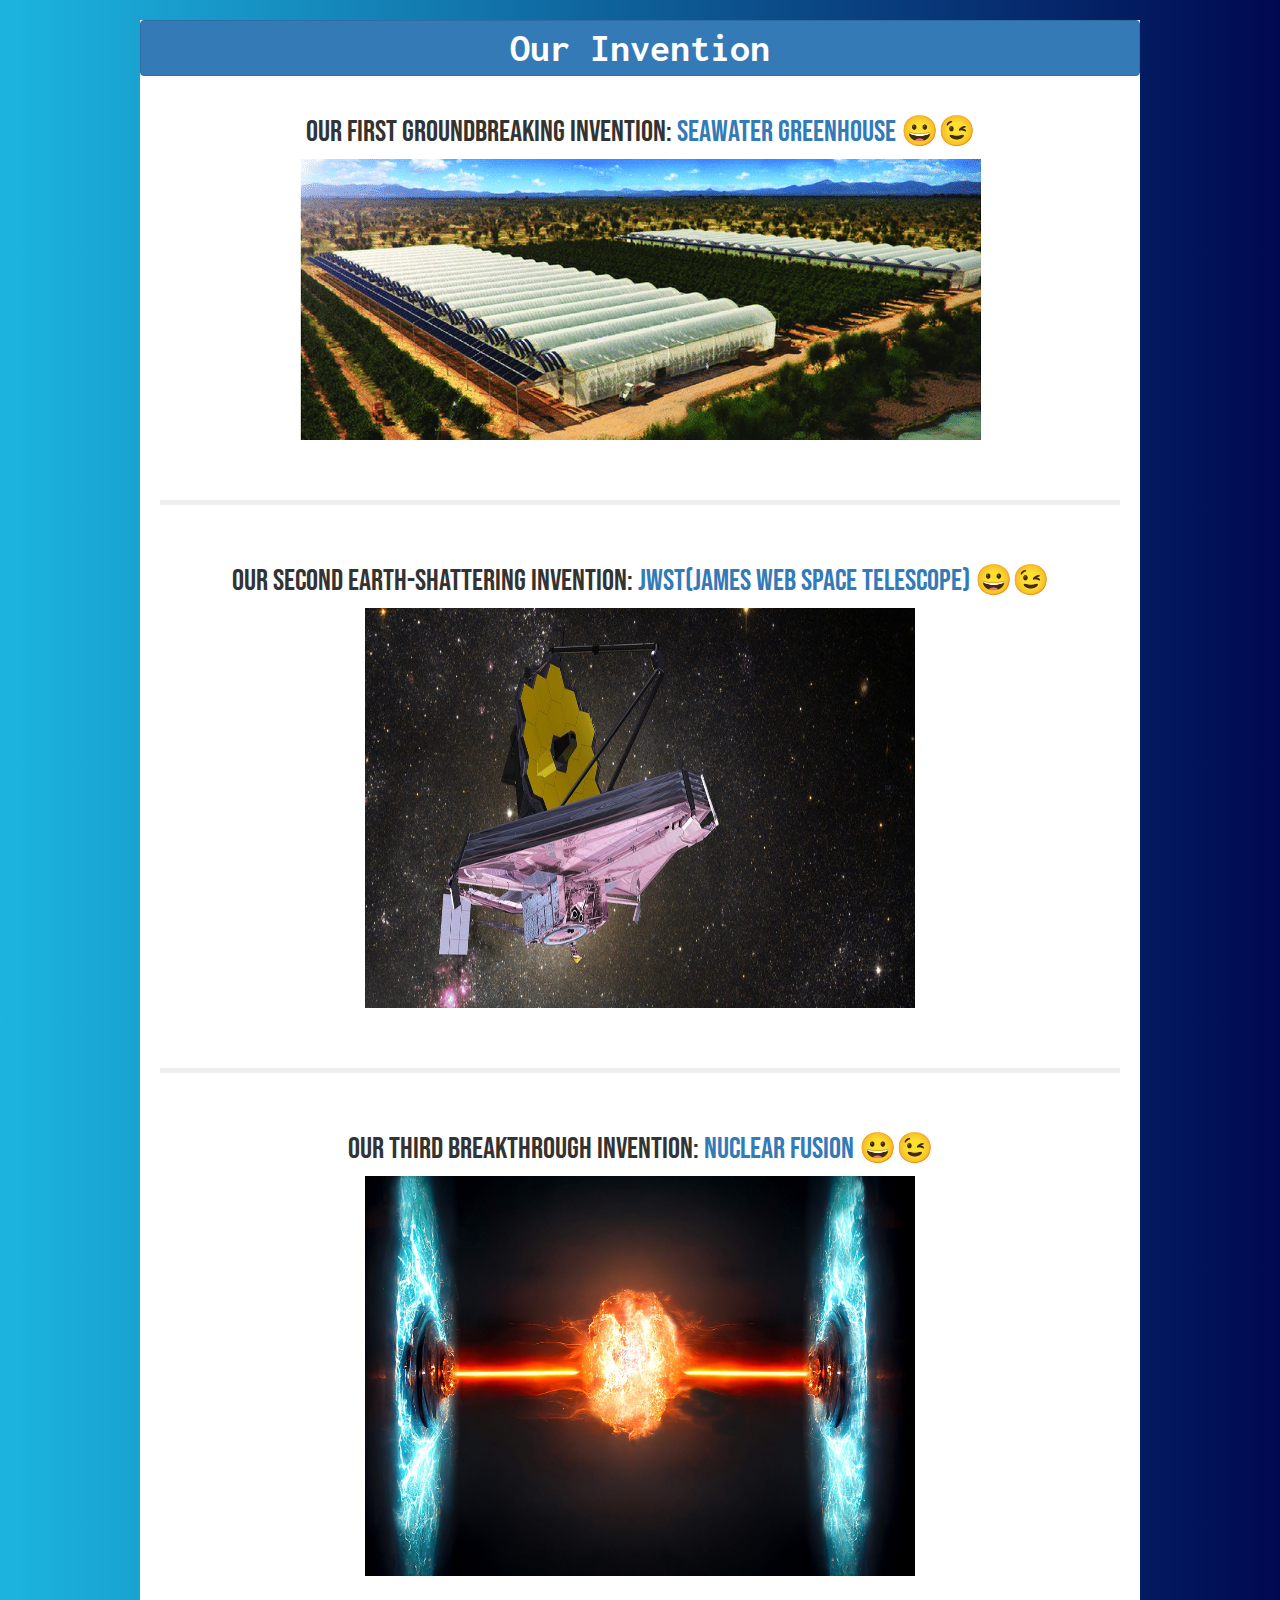
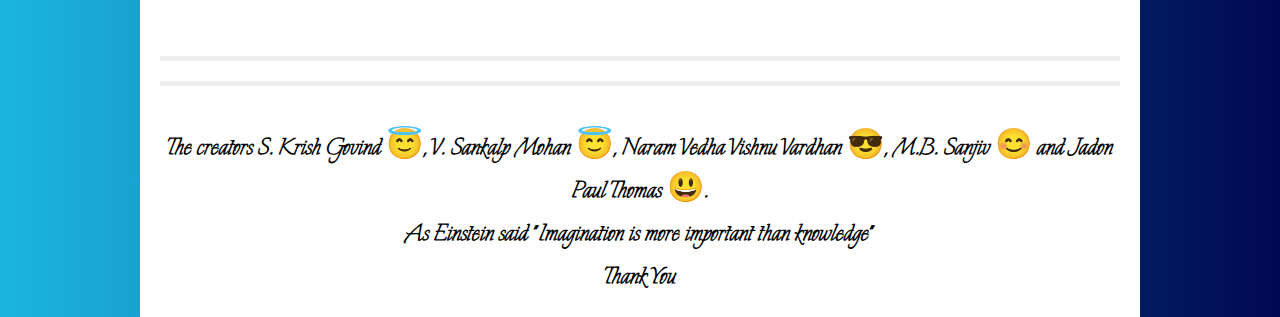
<file: index.html>
<!DOCTYPE html>
<html>
<head>
<link href="https://fonts.googleapis.com/css2?family=Bebas+Neue&family=Lobster+Two&display=swap" rel="stylesheet">
<meta name="viewport" content="width=device-width, initial-scale=1">
<link rel="stylesheet" href="https://maxcdn.bootstrapcdn.com/bootstrap/3.4.0/css/bootstrap.min.css">
<script src="https://ajax.googleapis.com/ajax/libs/jquery/3.4.1/jquery.min.js"></script>
<script src="https://maxcdn.bootstrapcdn.com/bootstrap/3.4.0/js/bootstrap.min.js"></script>
<link href="https://fonts.googleapis.com/css2?family=Inconsolata:wght@600&display=swap" rel="stylesheet">
<link rel="stylesheet" type="text/css" href="style.css">
<link href="https://fonts.googleapis.com/css2?family=Explora&display=swap" rel="stylesheet">
<title>ICT WEBPAGE &#9925;</title>
</head>
<body>
    <center>
<div id="wrapper" class="">

<h1 style="text-align: center; font: bold 40px 'Inconsolata', monospace; margin-top: 20px ;" class="btn-block btn btn-primary">Our Invention</h1>
<section>
<article>
<h2>Our First Groundbreaking Invention: <a href="2.html" target="_blank">SeaWater greenhouse &#128512;&#128521;</a></h2>
<img src="02.png" class="imgages">
<br>
</article>
<br><hr><br>
<article>
<h2>Our second Earth-shattering Invention: <a target="_blank" href="3.html">JWST(James Web Space Telescope) &#128512;&#128521;</a></h2>
<img src="03.jpg" class="images">
<br>
</article>
<br><hr><br>
<article>
<h2>Our third breakthrough Invention: <a href="4.html" target="_blank">Nuclear Fusion &#128512;&#128521;</a></h2>
<img src="02.jpg" class="images">
<br><br>
</article>
<br><hr><hr><br>

<footer>
The creators S. Krish Govind &#128519;, V. Sankalp Mohan &#128519;, Naram Vedha Vishnu Vardhan &#128526;, M.B. Sanjiv &#128522; and Jadon Paul Thomas &#128515;.
    <br>As Einstein said "Imagination is more important than knowledge"
     <br>Thank You
</footer>
</center>
</section>
</div>
</body>
</html>
<!--This code creates a website that tells you about our inventions.
The code starts by defining the DOCTYPE and html elements.
The html element contains a head element and a body element.
The head element contains a link element, 3 meta elements, 3 link elements, a title element, and a script element.
The first link element contains a "https://fonts.googleapis.com/css2?family=Bebas+Neue&family=Lobster+Two&display=swap" href attribute.
The first meta element has a "width=device-width" name attribute and a "initial-scale=1" content attribute.
The second link element contains a "https://maxcdn.bootstrapcdn.com/bootstrap/3.4.0/css/bootstrap.min.css" href attribute.
The second meta element has a "https://ajax.googleapis.com/ajax/libs/jquery/3.4.1/jquery.min.js" src attribute.
The third link element contains a "https://fonts.googleapis.com/css2?family=Inconsolata:wght@600&display=swap" href attribute.
The third meta element has a "https://maxcdn.bootstrapcdn.com/bootstrap/3.4.0/js/bootstrap.min.js" src attribute.
The script element contains a "style.css" href attribute.The title element contains the text "ICT WEBPAGE".
The body element contains a div element, a h1 element, and a section element.The div element contains a class attribute.
The h1 element has a "text-align: center" style attribute, a "bold 40px 'Inconsolata', monospace" font attribute, a "20px" margin-top attribute, a "btn-block btn btn-primary" class attribute, and text that says "Our Invention".
The section element contains 3 article elements, a br element, a hr element, and a center element.The first article element contains a h2 element, an img element, a br element, and a p element.
The h2 element contains a link element and text that says "Our First Groundbreaking Invention:".
The link element has a "https://seawatergreenhouse.com/" href attribute and a target attribute.
The img element contains a "02.png" src attribute and a "img-responsive" class attribute.
The p element contains text that says "The technique involves pumping seawater (or allowing it to gravitate if below sea level) to an arid location and then subjecting it to two processes: first, it is used to humidify and cool the air, and second, it is evaporated by solar heating and distilled to produce fresh water. Evaporative cooling is driven either by the wind or assisted by fans. This process is an efficient and sustainable way to reduce the temperature of an arid climate, as the water molecules absorb heat from the environment in the process of evaporation. The freshwater produced can also be used for irrigation, eliminating the need to rely on other water sources. The choice depends on the location and its wind regime. Finally, the remaining humidified air is expelled from the greenhouse and used to improve growing conditions for outdoor plants. The more concentrated salt water may either be further evaporated for the production of salt and other elements or discharged back into the sea. The seawater greenhouse is a response to the global water crisis."
The second article element contains a h2 element, an img element, a br element, and a p element.
The h2 element contains a link element and text that says "Our second Earth-shattering Invention:".
The link element has a "https://webb.nasa.gov/content/webbLaunch/deploymentExplorer.html" href attribute and a target attribute.
The img element contains a "03.jpg" src attribute and a "img-responsive" class attribute.
The p element contains text that says "The James Webb Space Telescope is the world's premier space science observatory. Webb will solve mysteries in our solar system, look beyond to distant worlds around other stars, and probe the mysterious structures and origins of our universe. We will also examine our place in it. Webb is an international program led by NASA with its partners, ESA (European Space Agency) and CSA (Canadian Space Agency). From concept to blueprint, through years of extensive development and testing, a successful launch and deployment, carefully managed cooldown, precise mirror alignment and instrument calibration, and finally the stunning release of its first full-colour images, Webb begins its science mission. The release of Webb’s first images and spectra kicks off the beginning of Webb’s science operations. Astronomers around the world will have their chance to observe anything from objects within our solar system to the early universe using Webb’s four instruments. Webb’s instruments will give astronomers the ability to observe objects that are too faint or too distant to be seen by other observatories. It will also provide higher-resolution imaging and spectroscopy than any other observatory, allowing astronomers to gather more detailed data than ever before."
The third article element contains a h2 element, an img element, 2 br elements, and a p element.
The h2 element contains a link element and text that says "Our third breakthrough Invention:".
The link element has a "https://www.iaea.org/newscenter/news/what-is-nuclear-fusion" href attribute and a target attribute.
The img element contains a "02.jpg" src attribute and a "img-responsive" class attribute.
The p element contains text that says "Nuclear fusion is the process by which two light atomic nuclei combine to form a single heavier one while releasing massive amounts of energy. Fusion reactions take place in a state of matter called plasma — a hot, charged gas made of positive ions and free-moving electrons with unique properties distinct from solids, liquids or gases. The sun, along with all other stars, is powered by this reaction. To fuse in our sun, nuclei need to collide with each other at extremely high temperatures, around ten million degrees Celsius. The high temperature provides them with enough energy to overcome their mutual electrical repulsion. Once the nuclei come within very close range of each other, the attractive nuclear force between them will outweigh the electrical repulsion and allow them to fuse. For this to happen, the nuclei must be confined to a small space to increase the chances of collision. In the sun, the extreme pressure produced by its immense gravity creates the conditions for fusion. Fusion could generate four times more energy per kilogram of fuel than fission (found in nuclear power plants) and nearly four million times more energy than burning oil or coal. Most of the fusion reactor concepts under development will use a mixture of deuterium and tritium—hydrogen atoms that contain extra neutrons. In theory, with just a few grams of these reactants, it is possible to produce a terajoule of energy. This is roughly the amount of energy one person in a developed country uses for over six years."
The center element contains a footer element and text that says "A note from the creators". -->
</file>
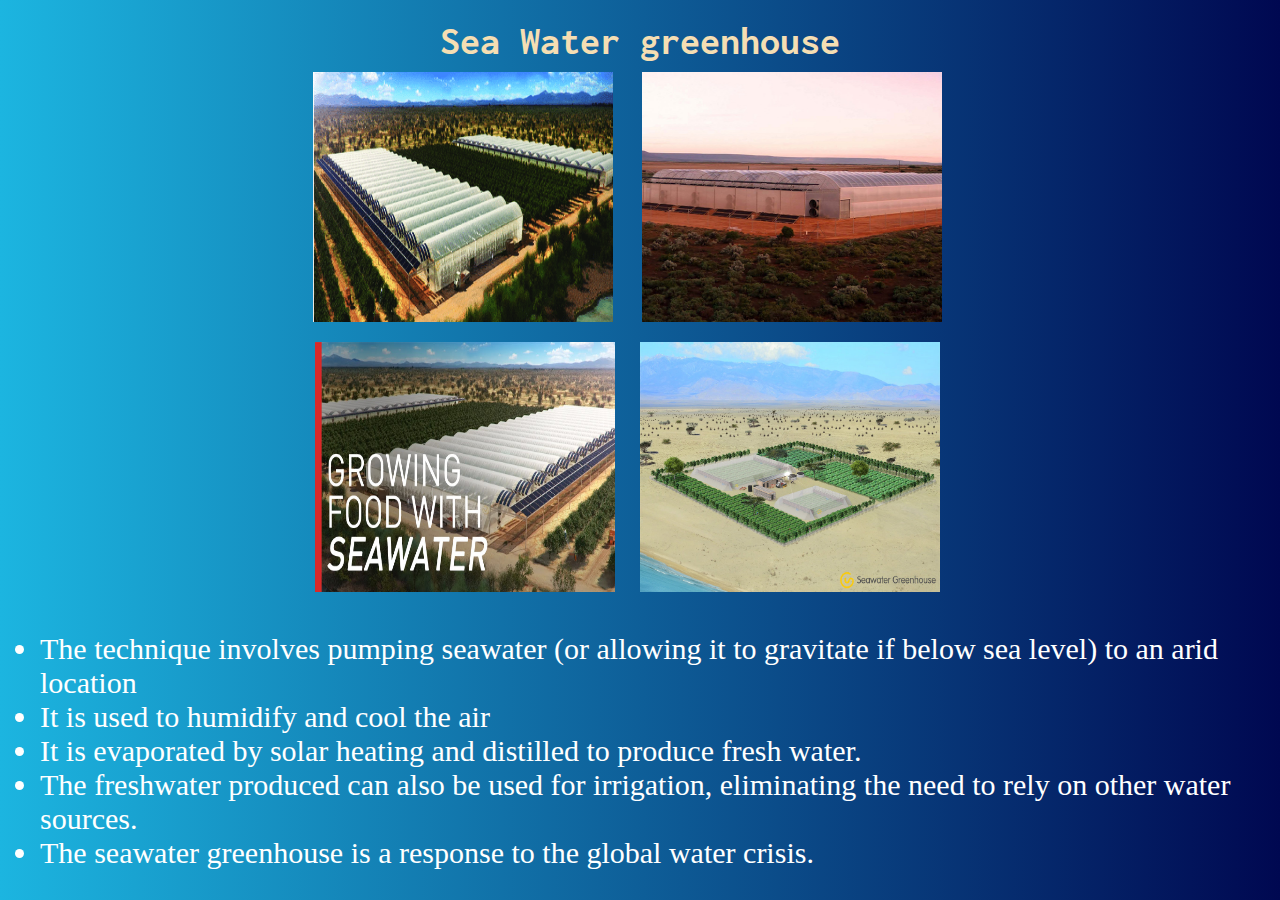
<file: 2.html>
<!DOCTYPE html>
<html>
<head>
<link href="https://fonts.googleapis.com/css2?family=Bebas+Neue&family=Lobster+Two&display=swap" rel="stylesheet">
<meta name="viewport" content="width=device-width, initial-scale=1">
<link rel="stylesheet" href="https://maxcdn.bootstrapcdn.com/bootstrap/3.4.0/css/bootstrap.min.css">
<script src="https://ajax.googleapis.com/ajax/libs/jquery/3.4.1/jquery.min.js"></script>
<script src="https://maxcdn.bootstrapcdn.com/bootstrap/3.4.0/js/bootstrap.min.js"></script>
<link href="https://fonts.googleapis.com/css2?family=Inconsolata:wght@600&display=swap" rel="stylesheet">
<link rel="stylesheet" type="text/css" href="style2.css">
<link href="https://fonts.googleapis.com/css2?family=Explora&display=swap" rel="stylesheet">
<title>Sea Water greenhouse &#9925;</title>
</head>
<body>
<center>
    <h1>Sea Water greenhouse </h1>
    <div>
    <span class="sea">
        <img src="02.png"> <img src="04.jpg">
    </span>
    <br><br>
    <span class="sea">
        <img src="05.jpg"><img src="06.jpg">
    </span>
    </div>
</center>
<br><br>
    <ul>
        <li>The technique involves pumping seawater (or allowing it to gravitate if below sea level) to an arid location</li>
        <li>It is used to humidify and cool the air</li>
        <li>It is evaporated by solar heating and distilled to produce fresh water.</li>
        <li>The freshwater produced can also be used for irrigation, eliminating the need to rely on other water sources.</li>
        <li>The seawater greenhouse is a response to the global water crisis.</li>
    </ul>

</body>
</html>
</file>
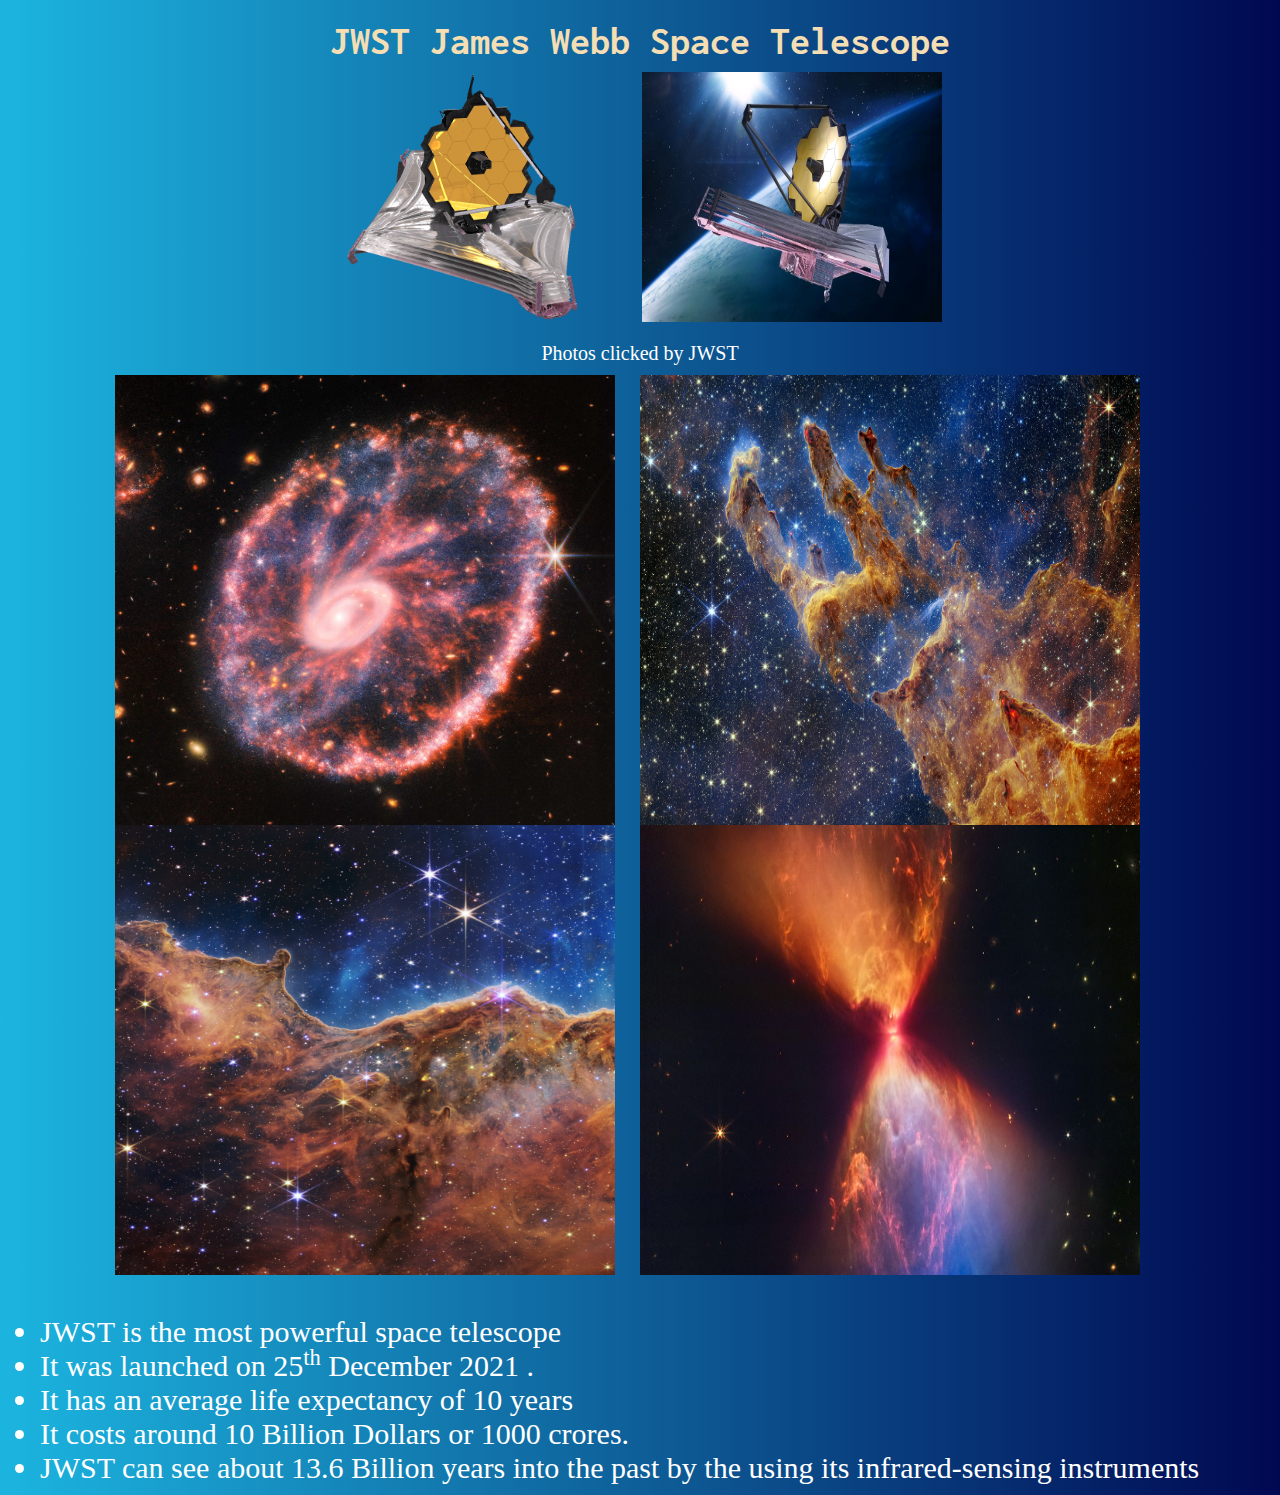
<file: 3.html>
<!DOCTYPE html>
<html>
<head>
<link href="https://fonts.googleapis.com/css2?family=Bebas+Neue&family=Lobster+Two&display=swap" rel="stylesheet">
<meta name="viewport" content="width=device-width, initial-scale=1">
<link rel="stylesheet" href="https://maxcdn.bootstrapcdn.com/bootstrap/3.4.0/css/bootstrap.min.css">
<script src="https://ajax.googleapis.com/ajax/libs/jquery/3.4.1/jquery.min.js"></script>
<script src="https://maxcdn.bootstrapcdn.com/bootstrap/3.4.0/js/bootstrap.min.js"></script>
<link href="https://fonts.googleapis.com/css2?family=Inconsolata:wght@600&display=swap" rel="stylesheet">
<link rel="stylesheet" type="text/css" href="style2.css">
<link href="https://fonts.googleapis.com/css2?family=Explora&display=swap" rel="stylesheet">
<title>James Webb Space Telescope &#9925;</title>
</head>
<body>
<center>
    <h1>JWST James Webb Space Telescope</h1>
    <div>
    <span >
        <img src="07.png"> <img src="08.jpg">
    </span>
    <br><br>
    <p style="font: 20px 'Comic Sans MS';
    color:#fff ;">Photos clicked by JWST</p>
    <span >
        <img src="09.jpg" class="seas"><img src="10.png" class="seas">
    </span>
    <br>
    <span >
        <img src="11.png" class="seas"><img src="12.jpg" class="seas">
    </span>
    </div>
</center>
<br><br>
    <ul>
        <li>JWST is the most powerful space telescope</li>
        <li>It was launched on 25<sup>th</sup> December 2021 .</li>
        <li>It has an average life expectancy of 10 years </li>
        <li>It costs around 10 Billion Dollars or 1000 crores.</li>
        <li>JWST can see about 13.6 Billion years into the past by the using its infrared-sensing instruments</li>
        
    </ul>

</body>
</html>
</file>
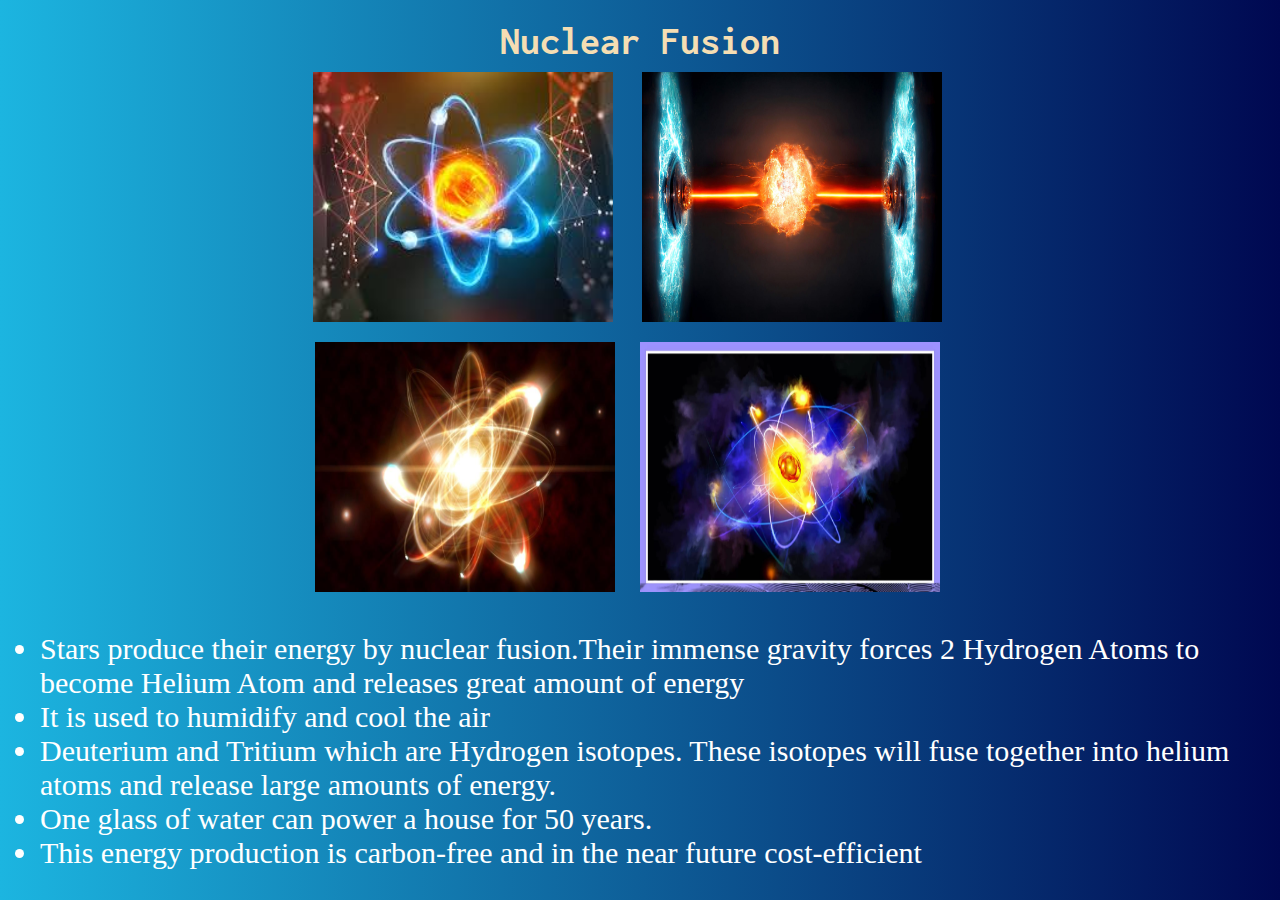
<file: 4.html>
<!DOCTYPE html>
<html>
<head>
<link href="https://fonts.googleapis.com/css2?family=Bebas+Neue&family=Lobster+Two&display=swap" rel="stylesheet">
<meta name="viewport" content="width=device-width, initial-scale=1">
<link rel="stylesheet" href="https://maxcdn.bootstrapcdn.com/bootstrap/3.4.0/css/bootstrap.min.css">
<script src="https://ajax.googleapis.com/ajax/libs/jquery/3.4.1/jquery.min.js"></script>
<script src="https://maxcdn.bootstrapcdn.com/bootstrap/3.4.0/js/bootstrap.min.js"></script>
<link href="https://fonts.googleapis.com/css2?family=Inconsolata:wght@600&display=swap" rel="stylesheet">
<link rel="stylesheet" type="text/css" href="style2.css">
<link href="https://fonts.googleapis.com/css2?family=Explora&display=swap" rel="stylesheet">
<title>Nuclear fusion &#9925;</title>
</head>
<body>
<center>
    <h1>Nuclear Fusion </h1>
    <div>
    <span class="sea">
        <img src="14.jpeg"> <img src="02.jpg">
    </span>
    <br><br>
    <span class="sea">
        <img src="15.jpg"><img src="16.webp">
    </span>
    </div>
</center>
<br><br>
    <ul>
        <li>Stars produce their energy by nuclear fusion.Their immense gravity forces 2 Hydrogen Atoms to become Helium Atom and releases great amount of energy </li>
        <li>It is used to humidify and cool the air</li>
        <li> Deuterium and Tritium which are Hydrogen isotopes. These isotopes will fuse together into helium atoms and release large amounts of energy.</li>
        <li>One glass of water can power a house for 50 years.</li>
        <li>This energy production is carbon-free and in the near future cost-efficient</li>
    </ul>

</body>
</html>
</file>
<file: style.css>
body {
    background: linear-gradient(90deg, #1CB5E0 0%, #000851 100%);
    font-family: Arial, Helvetica, sans-serif;
    }
    #wrapper {
    width: 1000px;
    margin: 0 auto;
    background-color: #ffffff;
    }
    header {
    background-color: #008080;
    height: 100px;
    }
    header h1 {
    color: #ffffff;
    text-indent: 10px;
    line-height: 100px;
    }
    nav {
    background-color:deepskyblue;
    }
    nav ul {
    margin: 0;
    padding: 0;
    }
    nav li {
    display: inline;
    margin-right: 20px;
    }
    nav a {
    color: green;
    text-decoration: none;
    font: 25px bold ;
    font-family: 'Comic Sans';

    }
    nav a:hover {
    color: red;
    text-decoration: underline;
    }
    section {
    padding: 20px;
    }
    article {
    margin-bottom: 20px;
    }
    article h2 {
    margin-bottom: 10px;
    font-family: 'Bebas Neue', cursive;
    font-size: 30px;
    }
    article p {
        font: 25px 'Lobster Two' ;
        font-weight: 500;
    }  
    hr { display: block;
        border-width: 5px;
        color: black;
        background-color: black;
    }
    footer {
        width: 100;
        font-size: 30px;
        color: black;
        font-family: 'Explora', cursive;
        font-weight:bold;
    }
    .images {
        width: 550px;
        height: 400px;
        
    }
</file>
<file: style2.css>
body {
    background: linear-gradient(90deg, #1CB5E0 0%, #000851 100%);
    font-family: Arial, Helvetica, sans-serif;
}

img {
    width: 300px;
    height: 250px;
    margin-right: 25px;
}
h1{
    text-align: center; font: bold 40px 'Inconsolata', monospace; margin-top: 20px ;
    width: 100%;
    color: wheat;
}
ul{
    font: 30px 'Comic Sans MS';
    color:#fff ;
}
.seas{
    width: 500px;
    height: 450px;
    padding: top 15px;
}
</file>
